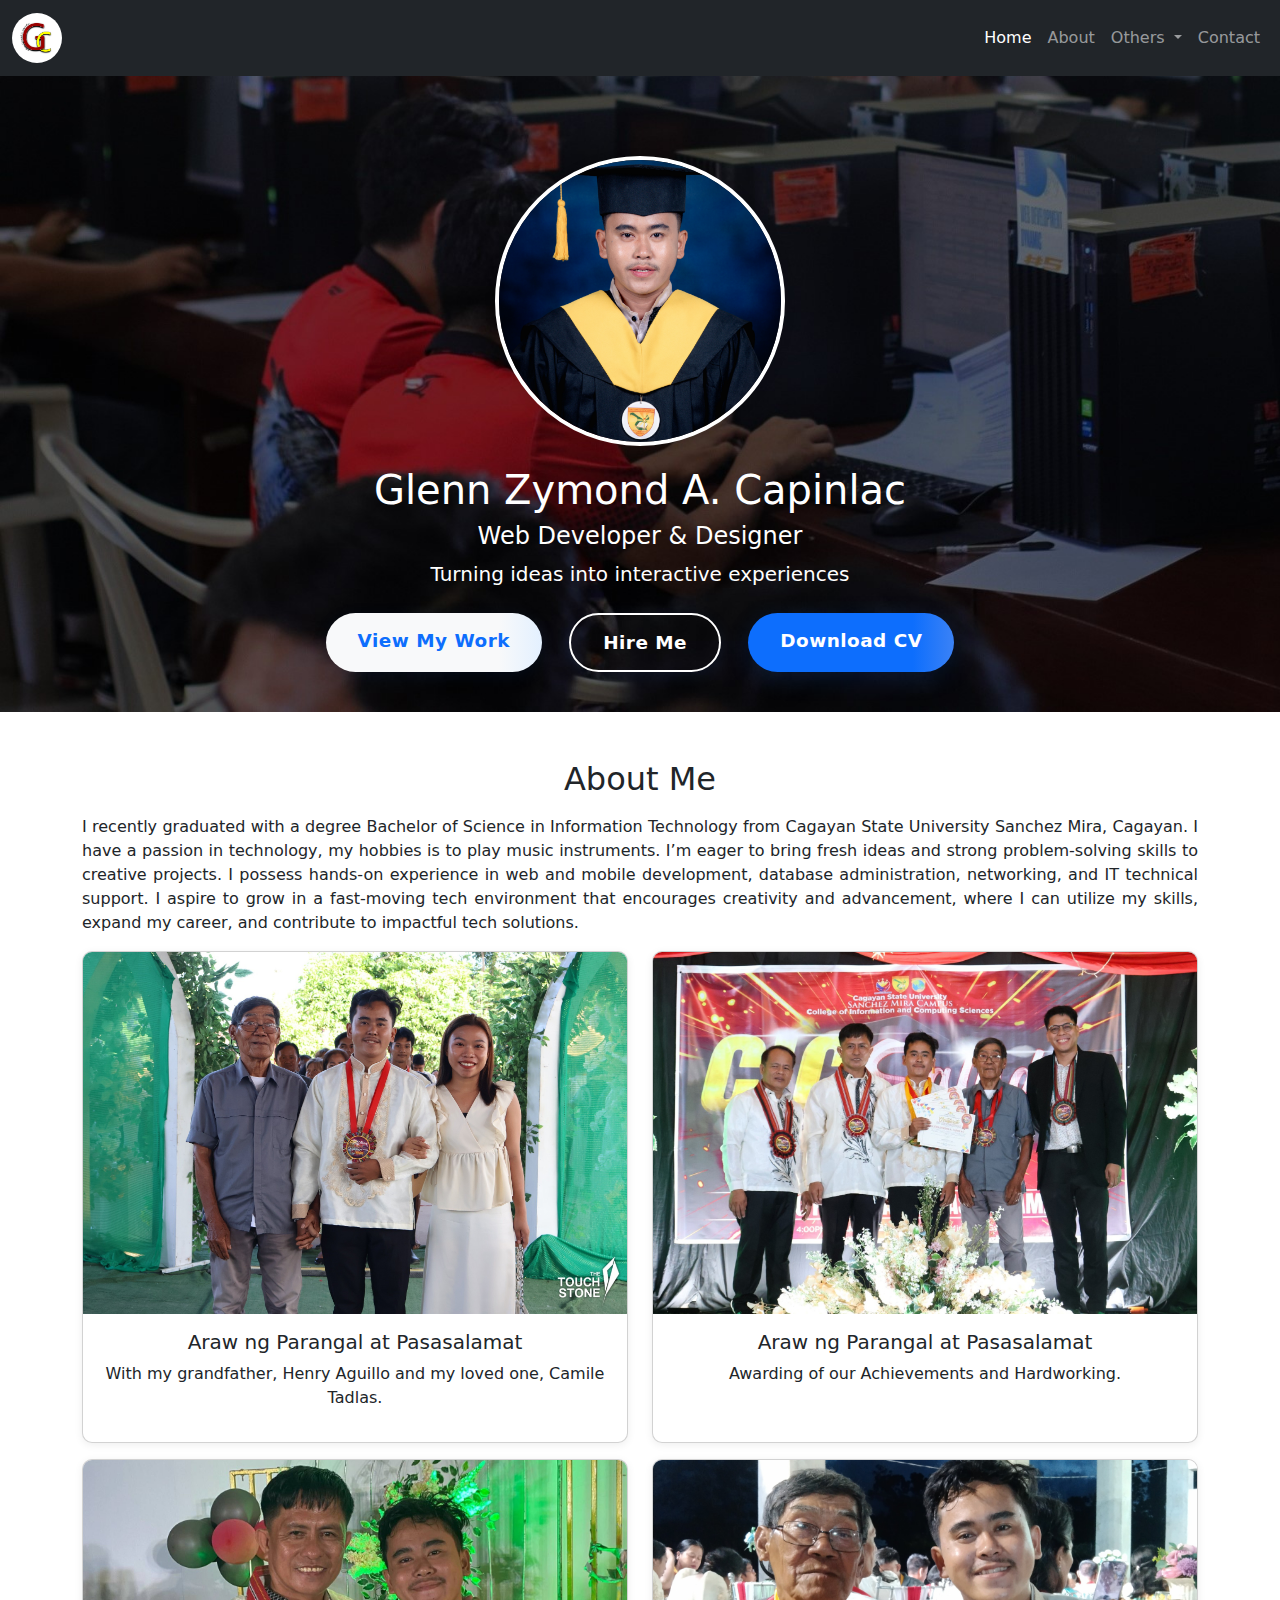
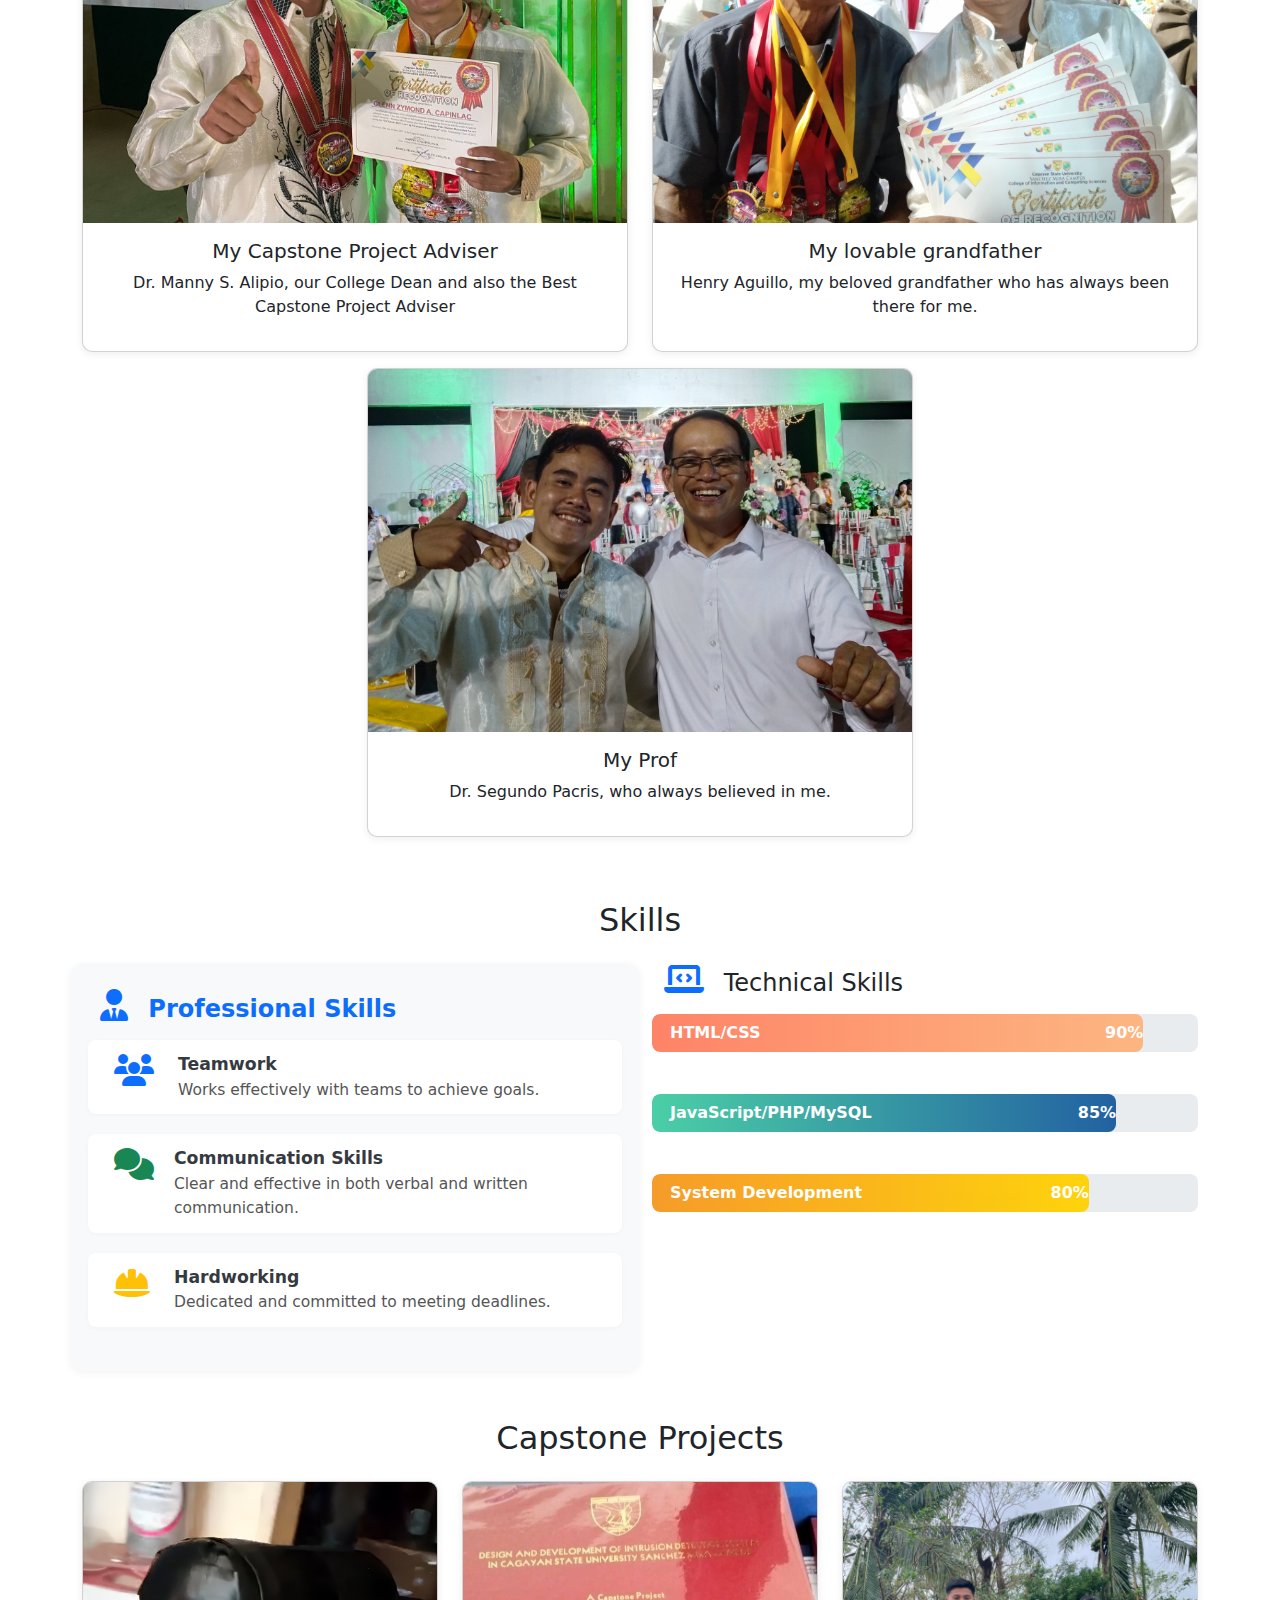
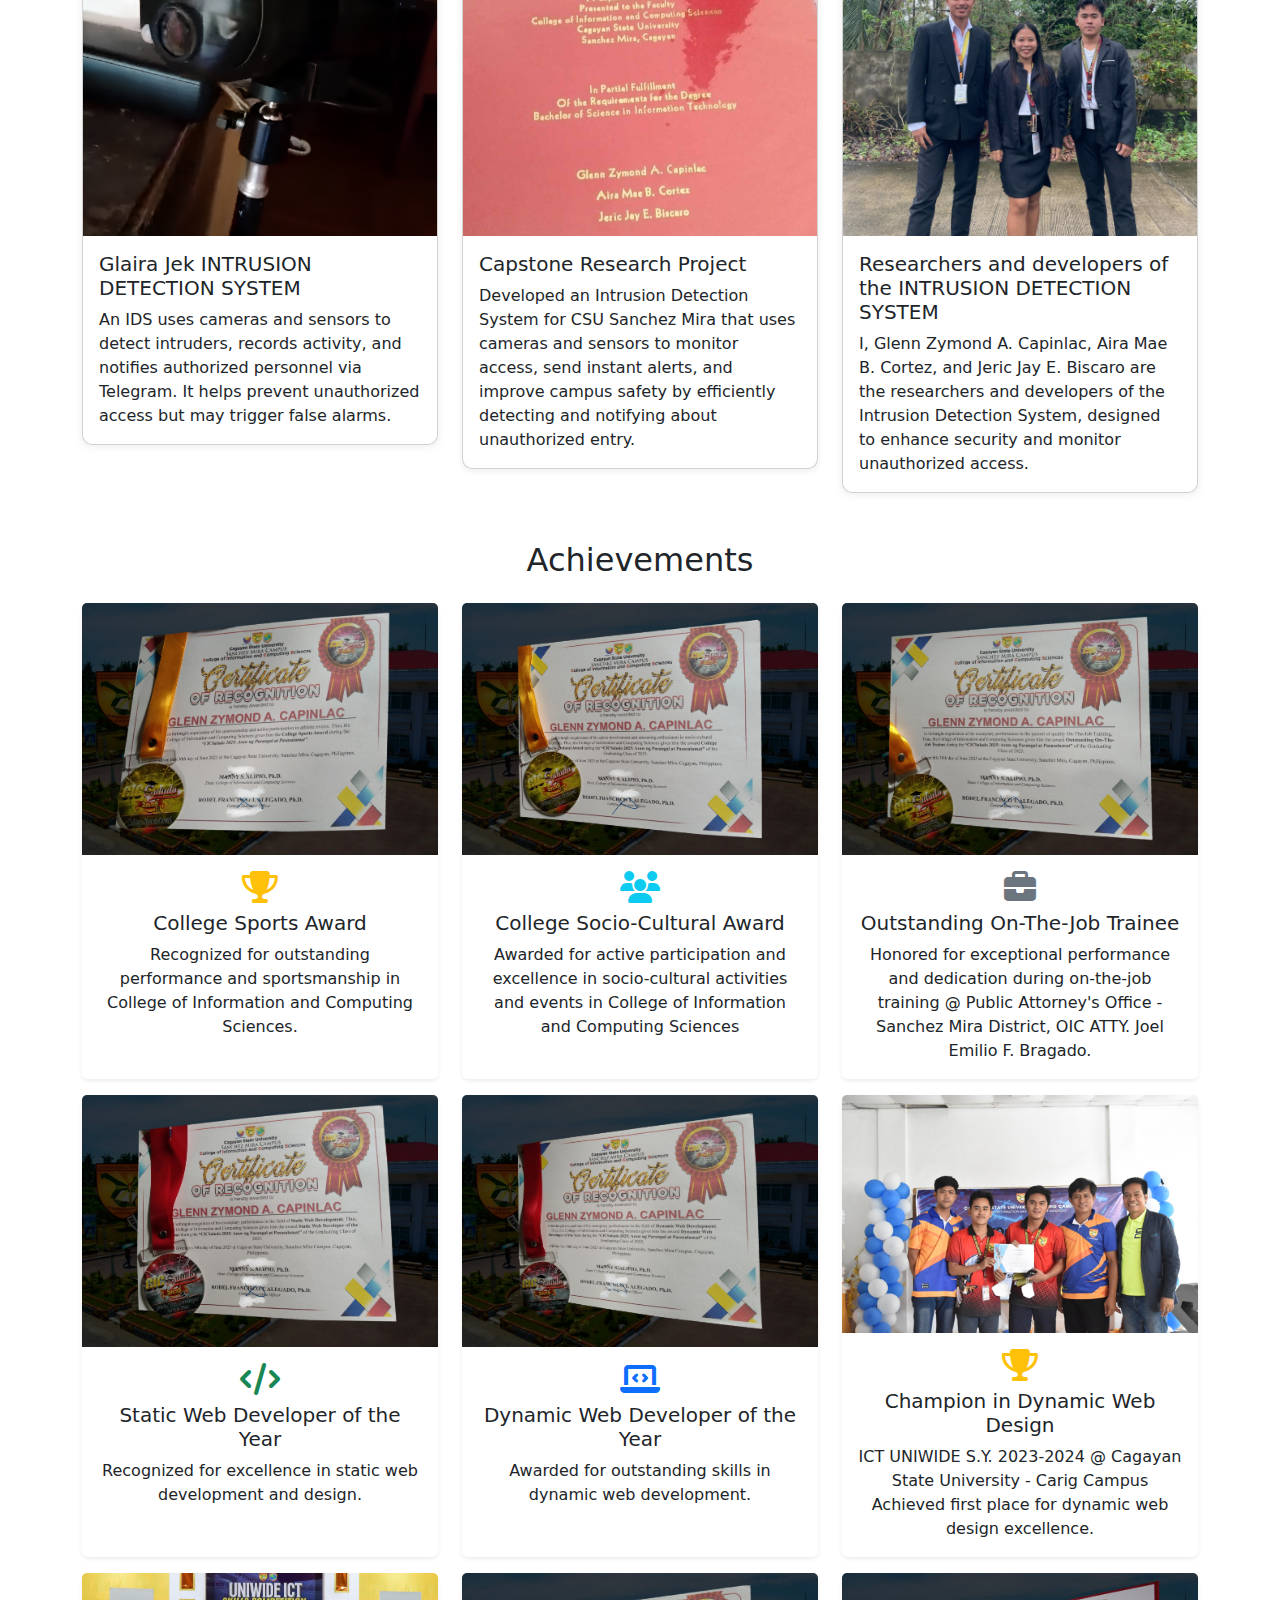
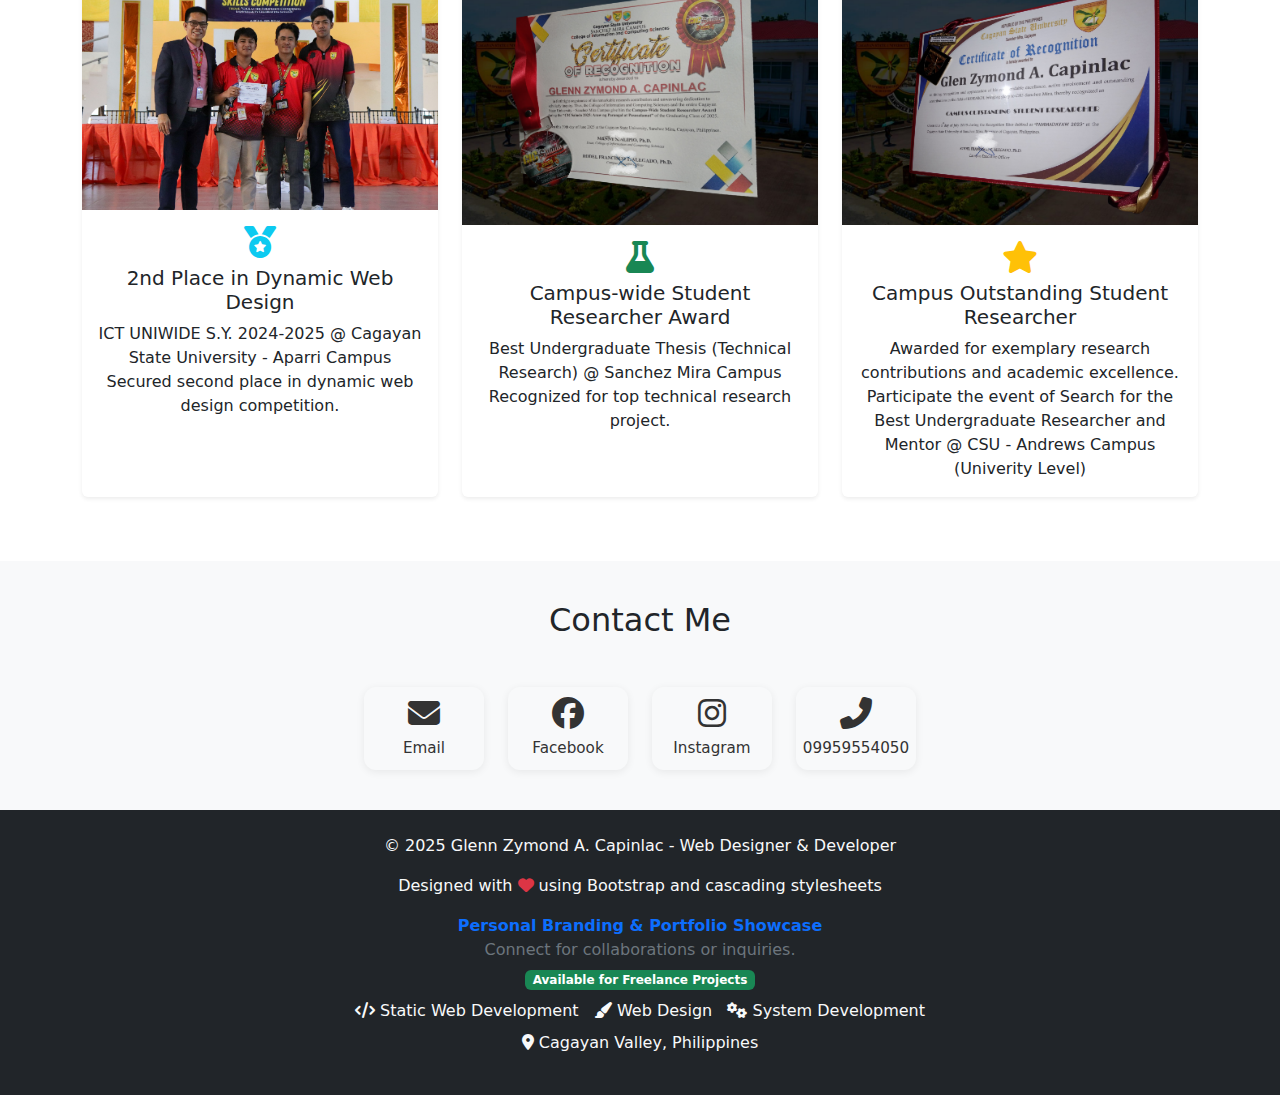
<file: index.html>
<!DOCTYPE html>
<html lang="en">
<head>
    <meta charset="UTF-8">
    <meta name="viewport" content="width=device-width, initial-scale=1.0">
    <meta name="description" content="Glenn Zymond Capinlac's Portfolio - Web Development, Programming, IT Support.">
    <meta name="keywords" content="Glenn Zymond, portfolio, web developer, IT, Cagayan, programmer">

    <title>Glenn Zymond portfolio</title>
    <!-- Bootstrap CSS CDN -->
    <link href="bootstrap-5.3.7-dist/css/bootstrap.min.css" rel="stylesheet">
    <link rel="stylesheet" href="https://cdnjs.cloudflare.com/ajax/libs/font-awesome/6.4.2/css/all.min.css">
    <link href="css/home.css" rel="stylesheet">
</head>
<body>
    <nav class="navbar navbar-expand-lg navbar-dark bg-dark">
        <div class="container-fluid">
            <a class="navbar-brand" href="#">
                <img src="assets/logo.png" alt="" class="logo">
            </a>
            <button class="navbar-toggler" type="button" data-bs-toggle="collapse" data-bs-target="#navbarNav"
                aria-controls="navbarNav" aria-expanded="false" aria-label="Toggle navigation">
                <span class="navbar-toggler-icon"></span>
            </button>
            <div class="collapse navbar-collapse" id="navbarNav">
                <ul class="navbar-nav ms-auto">
                    <li class="nav-item">
                        <a class="nav-link active" aria-current="page" href="#">Home</a>
                    </li>
                    <li class="nav-item">
                        <a class="nav-link" href="#about">About</a>
                    </li>
                    <li class="nav-item dropdown">
                        <a class="nav-link dropdown-toggle" href="#" id="projectsDropdown" role="button" data-bs-toggle="dropdown" aria-expanded="false">
                            Others
                        </a>
                        <ul class="dropdown-menu dropdown-menu-dark" aria-labelledby="projectsDropdown">
                            <li><a class="dropdown-item" href="#skill">Skills</a></li>
                            <li><a class="dropdown-item" href="#projects">Capstone Projects</a></li>
                            <li><a class="dropdown-item" href="#testimonials">Achievements</a></li>
                        </ul>
                    </li>
                    <li class="nav-item">
                        <a class="nav-link" href="#contact">Contact</a>
                    </li>
                </ul>
            </div>
        </div>
    </nav>
    <!-- Bootstrap JS Bundle CDN -->
    <script src="bootstrap-5.3.7-dist/js/bootstrap.bundle.min.js"></script>
    <script src="js/home.js"></script>

    <section class="hero full-vh">
        <img src="assets/profile.jpg" alt="Glenn Dela Cruz" class="hero-img">
        <h1>Glenn Zymond A. Capinlac</h1>
        <h4>Web Developer & Designer</h4>
        <p class="lead">Turning ideas into interactive experiences</p>
        <div class="mt-4">
            <a href="#projects" class="btn btn-light btn-lg me-2">View My Work</a>
            <a href="#contact" class="btn btn-outline-light btn-lg me-2">Hire Me</a>
            <a href="assets/Resume - Glenn Zymond Capinlac.pdf" class="btn btn-primary btn-lg" download>Download CV</a>
        </div>
    </section>

    <!-- About Me Snapshot -->
    <section class="container text-center my-5 full-vh" id="about">
        <h2>About Me</h2>
        <p class="mt-3" style="text-align: justify;">
             I recently graduated with a degree
                Bachelor of Science in
                Information Technology from
                Cagayan State University 
                Sanchez Mira, Cagayan. 
                I have a passion in technology,
                my hobbies is to play music instruments.
                I’m eager to bring fresh ideas and strong problem-solving skills to creative projects.
                I possess hands-on experience
                in web and mobile
                development, database
                administration, networking, and
                IT technical support.
                I aspire to grow
                in a fast-moving tech
                environment that encourages
                creativity and advancement,
                where I can utilize my skills,
                expand my career, and
                contribute to impactful tech
                solutions.
        </p>

        <div class="row justify-content-center">
            <div class="col-md-6 mb-3 d-flex">
                <div class="card project-card flex-fill">
                    <img src="assets/grad4.jpg" class="card-img-top" alt="Parent's Night Image">
                    <div class="card-body  d-flex flex-column">
                        <h5 class="card-title">Araw ng Parangal at Pasasalamat</h5>
                        <p class="card-text">With my grandfather, Henry Aguillo and my loved one, Camile Tadlas.</p>
                        <div class="mt-auto"></div>
                    </div>
                </div>
            </div>
            <div class="col-md-6 mb-3 d-flex">
                <div class="card project-card flex-fill">
                    <img src="assets/grad5.jpg" class="card-img-top" alt="Parent's Night Image">
                    <div class="card-body  d-flex flex-column">
                        <h5 class="card-title">Araw ng Parangal at Pasasalamat</h5>
                        <p class="card-text">Awarding of our Achievements and Hardworking.</p>
                        <div class="mt-auto"></div>
                    </div>
                </div>
            </div>
            <div class="col-md-6 mb-3 d-flex">
                <div class="card project-card flex-fill">
                    <img src="assets/grad3.jpg" class="card-img-top" alt="Parent's Night Image">
                    <div class="card-body  d-flex flex-column">
                        <h5 class="card-title">My Capstone Project Adviser</h5>
                        <p class="card-text">Dr. Manny S. Alipio, our College Dean and also the Best Capstone Project Adviser</p>
                        <div class="mt-auto"></div>
                    </div>
                </div>
            </div>
            <div class="col-md-6 mb-3 d-flex">
                <div class="card project-card flex-fill">
                    <img src="assets/grad1.jpg" class="card-img-top" alt="Parent's Night Image">
                    <div class="card-body  d-flex flex-column">
                        <h5 class="card-title">My lovable grandfather</h5>
                        <p class="card-text">Henry Aguillo, my beloved grandfather who has always been there for me.</p>
                        <div class="mt-auto"></div>
                    </div>
                </div>
            </div>
            <div class="col-md-6 mb-3 d-flex">
                <div class="card project-card flex-fill">
                    <img src="assets/grad2.jpg" class="card-img-top" alt="Parent's Night Image">
                    <div class="card-body  d-flex flex-column">
                        <h5 class="card-title">My Prof</h5>
                        <p class="card-text">Dr. Segundo Pacris, who always believed in me.</p>
                        <div class="mt-auto"></div>
                    </div>
                </div>
            </div>
        </div>

    </section>

    <!-- Skills Highlights -->
    <section class="container text-center my-5 skills full-vh" id="skill">
        <h2>Skills</h2>
        <div class="row mt-4">
            <!-- Professional Skills -->
            <div class="col-md-6 mb-4 mb-md-0 text-start professional-skills">
                <h4 class="mb-3"><i class="fas fa-user-tie me-2"></i> Professional Skills</h4>
                <ul class="list-unstyled">
                    <li>
                        <i class="fas fa-users"></i>
                        <div>
                            <span class="fw-bold">Teamwork</span><br>
                            <span>Works effectively with teams to achieve goals.</span>
                        </div>
                    </li>
                    <li>
                        <i class="fas fa-comments"></i>
                        <div>
                            <span class="fw-bold">Communication Skills</span><br>
                            <span>Clear and effective in both verbal and written communication.</span>
                        </div>
                    </li>
                    <li>
                        <i class="fas fa-hard-hat"></i>
                        <div>
                            <span class="fw-bold">Hardworking</span><br>
                            <span>Dedicated and committed to meeting deadlines.</span>
                        </div>
                    </li>
                </ul>
            </div>
            <!-- Technical Skills -->
            <div class="col-md-6 text-start">
                <h4 class="mb-3"><i class="fas fa-laptop-code"></i> Technical Skills</h4>
                <div class="d-flex flex-wrap gap-4">
                    <div class="skill-bar">
                        <div class="skill-bar-fill skill-html" style="width:90%;">
                            HTML/CSS
                            <span class="float-end">90%</span>
                        </div>
                    </div>
                    <div class="skill-bar">
                        <div class="skill-bar-fill skill-js" style="width:85%;">
                            JavaScript/PHP/MySQL
                            <span class="float-end">85%</span>
                        </div>
                    </div>
                    <div class="skill-bar">
                        <div class="skill-bar-fill skill-system" style="width:80%;">
                            System Development
                            <span class="float-end">80%</span>
                        </div>
                    </div>
                </div>
            </div>
        </div>
    </section>

    <!-- Featured Projects -->
    <section class="container my-5 full-vh" id="projects">
        <h2 class="text-center mb-4">Capstone Projects</h2>
        <div class="row g-4 justify-content-center">
            <div class="col-md-6 col-lg-4">
                <div class="card project-card">
                    <img src="assets/ids.png" class="card-img-top" alt="Project 1">
                    <div class="card-body">
                        <h5 class="card-title">Glaira Jek INTRUSION DETECTION SYSTEM</h5>
                        <p class="card-text">An IDS uses cameras and sensors to detect intruders, records activity, and notifies authorized personnel via Telegram. It helps prevent unauthorized access but may trigger false alarms.</p>
                    </div>
                </div>
            </div>
            <div class="col-md-6 col-lg-4">
                <div class="card project-card">
                    <img src="assets/research.jpg" class="card-img-top" alt="Project 2">
                    <div class="card-body">
                        <h5 class="card-title">Capstone Research Project</h5>
                        <p class="card-text">Developed an Intrusion Detection System for CSU Sanchez Mira that uses cameras and sensors to monitor access, send instant alerts, and improve campus safety by efficiently detecting and notifying about unauthorized entry.</p>
                    </div>
                </div>
            </div>
            <div class="col-md-6 col-lg-4">
                <div class="card project-card">
                    <img src="assets/ids_team.jpg" class="card-img-top" alt="Project 3">
                    <div class="card-body">
                        <h5 class="card-title">Researchers and developers of the INTRUSION DETECTION SYSTEM</h5>
                        <p class="card-text">I, Glenn Zymond A. Capinlac, Aira Mae B. Cortez, and Jeric Jay E. Biscaro are the researchers and developers of the Intrusion Detection System, designed to enhance security and monitor unauthorized access.</p>
                    </div>
                </div>
            </div>
        </div>
    </section>

    <!-- Testimonials / Achievements -->
    <section class="container my-5 full-vh" id="testimonials">
        <h2 class="text-center mb-4">Achievements</h2>
        <div class="row justify-content-center">
            <!-- Achievements Section -->
            <div class="col-md-6 col-lg-4 mb-3">
                <div class="card h-100 shadow-sm border-0">
                    <a href="assets/award-sports.jpg" target="_blank">
                        <img src="assets/award-sports.jpg" class="card-img-top" alt="College Sports Award">
                    </a>
                    <div class="card-body text-center">
                        <i class="fas fa-trophy fa-2x text-warning mb-2"></i>
                        <h5 class="card-title">College Sports Award</h5>
                        <p class="card-text">Recognized for outstanding performance and sportsmanship in College of Information and Computing Sciences.</p>
                    </div>
                </div>
            </div>
            <div class="col-md-6 col-lg-4 mb-3">
                <div class="card h-100 shadow-sm border-0">
                    <a href="assets/award-socio.jpg" target="_blank">
                        <img src="assets/award-socio.jpg" class="card-img-top" alt="College Socio-Cultural Award">
                    </a>
                    <div class="card-body text-center">
                        <i class="fas fa-users fa-2x text-info mb-2"></i>
                        <h5 class="card-title">College Socio-Cultural Award</h5>
                        <p class="card-text">Awarded for active participation and excellence in socio-cultural activities and events in College of Information and Computing Sciences</p>
                    </div>
                </div>
            </div>
            <div class="col-md-6 col-lg-4 mb-3">
                <div class="card h-100 shadow-sm border-0">
                    <a href="assets/award-ojt.jpg" target="_blank">
                        <img src="assets/award-ojt.jpg" class="card-img-top" alt="Outstanding On-The-Job Trainee">
                    </a>
                    <div class="card-body text-center">
                        <i class="fas fa-briefcase fa-2x text-secondary mb-2"></i>
                        <h5 class="card-title">Outstanding On-The-Job Trainee</h5>
                        <p class="card-text">Honored for exceptional performance and dedication during on-the-job training @ Public Attorney's Office - Sanchez Mira District, OIC ATTY. Joel Emilio F. Bragado.
                        </p>
                    </div>
                </div>
            </div>
            <div class="col-md-6 col-lg-4 mb-3">
                <div class="card h-100 shadow-sm border-0">
                    <a href="assets/award-static.jpg" target="_blank">
                        <img src="assets/award-static.jpg" class="card-img-top" alt="Static Web Developer of the Year">
                    </a>
                    <div class="card-body text-center">
                        <i class="fas fa-code fa-2x text-success mb-2"></i>
                        <h5 class="card-title">Static Web Developer of the Year</h5>
                        <p class="card-text">Recognized for excellence in static web development and design.</p>
                    </div>
                </div>
            </div>
            <div class="col-md-6 col-lg-4 mb-3">
                <div class="card h-100 shadow-sm border-0">
                    <a href="assets/award-dynamic.jpg" target="_blank">
                        <img src="assets/award-dynamic.jpg" class="card-img-top" alt="Dynamic Web Developer of the Year">
                    </a>
                    <div class="card-body text-center">
                        <i class="fas fa-laptop-code fa-2x text-primary mb-2"></i>
                        <h5 class="card-title">Dynamic Web Developer of the Year</h5>
                        <p class="card-text">Awarded for outstanding skills in dynamic web development.</p>
                    </div>
                </div>
            </div>
            <div class="col-md-6 col-lg-4 mb-3">
                <div class="card h-100 shadow-sm border-0">
                    <a href="assets/award-champion.jpg" target="_blank">
                        <img src="assets/award-champion.jpg" class="card-img-top" alt="Champion in Dynamic Web Design">
                    </a>
                    <div class="card-body text-center">
                        <i class="fas fa-trophy fa-2x text-warning mb-2"></i>
                        <h5 class="card-title">Champion in Dynamic Web Design</h5>
                        <p class="card-text">ICT UNIWIDE S.Y. 2023-2024 @ Cagayan State University - Carig Campus<br>Achieved first place for dynamic web design excellence.</p>
                    </div>
                </div>
            </div>
            <div class="col-md-6 col-lg-4 mb-3">
                <div class="card h-100 shadow-sm border-0">
                    <a href="assets/award-2ndplace.jpg" target="_blank">
                        <img src="assets/award-2ndplace.jpg" class="card-img-top" alt="2nd Place in Dynamic Web Design">
                    </a>
                    <div class="card-body text-center">
                        <i class="fas fa-medal fa-2x text-info mb-2"></i>
                        <h5 class="card-title">2nd Place in Dynamic Web Design</h5>
                        <p class="card-text">ICT UNIWIDE S.Y. 2024-2025 @ Cagayan State University - Aparri Campus<br>Secured second place in dynamic web design competition.</p>
                    </div>
                </div>
            </div>
            <div class="col-md-6 col-lg-4 mb-3">
                <div class="card h-100 shadow-sm border-0">
                    <a href="assets/award-research.jpg" target="_blank">
                        <img src="assets/award-research.jpg" class="card-img-top" alt="Campus-wide Student Researcher Award">
                    </a>
                    <div class="card-body text-center">
                        <i class="fas fa-flask fa-2x text-success mb-2"></i>
                        <h5 class="card-title">Campus-wide Student Researcher Award</h5>
                        <p class="card-text">Best Undergraduate Thesis (Technical Research) @ Sanchez Mira Campus<br>Recognized for top technical research project.</p>
                    </div>
                </div>
            </div>
            <div class="col-md-6 col-lg-4 mb-3">
                <div class="card h-100 shadow-sm border-0">
                    <a href="assets/award-outstanding.jpg" target="_blank">
                        <img src="assets/award-outstanding.jpg" class="card-img-top" alt="Campus Outstanding Student Researcher">
                    </a>
                    <div class="card-body text-center">
                        <i class="fas fa-star fa-2x text-warning mb-2"></i>
                        <h5 class="card-title">Campus Outstanding Student Researcher</h5>
                        <p class="card-text">Awarded for exemplary research contributions and academic excellence. <br>Participate the event of Search for the Best Undergraduate Researcher and Mentor @ CSU - Andrews Campus (Univerity Level)</p>
                    </div>
                </div>
            </div>
        </div>
    </section>

    <!-- Contact Section -->
    <section class="contact-section full-vh" id="contact">
        <div class="container">
            <h2 class="text-center mb-4">Contact Me</h2>
            <div class="row justify-content-center">
                <div class="mt-4 text-center d-flex justify-content-center flex-wrap gap-4">
                    <a href="mailto:glenncapinlaczymond@gmail.com?subject=Inquiry%20from%20Portfolio&body=Hello%20Glenn," 
                        class="contact-icon" style="width: 120px;"
                        title="Send me an email to glenncapinlaczymond@gmail.com">
                        <i class="fas fa-envelope fa-2x"></i>
                        <span class="d-block mt-1">Email</span>
                    </a>
                    <a href="https://web.facebook.com/glenn.zymond.a.capinlac" class="contact-icon" style="width: 120px;" target="_blank" title="Facebook name: Glenn Zymond A. Capinlac">
                        <i class="fab fa-facebook fa-2x"></i>
                        <span class="d-block mt-1">Facebook</span>
                    </a>
                    <a href="https://www.instagram.com/zygln13/" class="contact-icon" style="width: 120px;" target="_blank" title="Instagram username: zygln13">
                        <i class="fab fa-instagram fa-2x"></i>
                        <span class="d-block mt-1">Instagram</span>
                    </a>
                    <a href="tel:09959554050" class="contact-icon" style="width: 120px;" title="Call 09959554050">
                        <i class="fas fa-phone-alt fa-2x"></i>
                        <span class="d-block mt-1">09959554050</span>
                    </a>
                </div>
            </div>
        </div>
    </section>
    <footer class="text-center py-4 bg-dark text-light">
        <p>&copy; 2025 Glenn Zymond A. Capinlac - Web Designer & Developer</p>
        <p>Designed with <i class="fas fa-heart text-danger"></i> using Bootstrap and cascading stylesheets</p>
        <p class="mt-3 mb-2">
            <span class="fw-bold text-primary">Personal Branding & Portfolio Showcase</span><br>
            <span class="text-secondary">Connect for collaborations or inquiries.</span><br>
            <span class="badge bg-success mt-2">Available for Freelance Projects</span><br>
            <span class="d-block mt-2">
            <i class="fas fa-code"></i> Static Web Development &nbsp; 
            <i class="fas fa-paint-brush"></i> Web Design &nbsp; 
            <i class="fas fa-cogs"></i> System Development
            </span>
        </p>
        <p>
            <span><i class="fas fa-map-marker-alt"></i> Cagayan Valley, Philippines</span>
        </p>
    </footer>








    <button id="backToTop" title="Go to top" style="
        position: fixed;
        bottom: 40px;
        right: 40px;
        display: none;
        z-index: 99;
        border: none;
        outline: none;
        background-color: #0d6efd;
        color: white;
        cursor: pointer;
        padding: 12px 16px;
        border-radius: 50%;
        width: 60px;
        font-size: 22px;
        box-shadow: 0 2px 6px rgba(0,0,0,0.2);
    " href="#">
        &#8679;
    </button>

    <script>
        // Show button when scrolling down
        const backToTop = document.getElementById("backToTop");
        window.onscroll = function() {
            if (document.body.scrollTop > 200 || document.documentElement.scrollTop > 200) {
                backToTop.style.display = "block";
            } else {
                backToTop.style.display = "none";
            }
        };
        // Scroll to top when clicked
        backToTop.onclick = function() {
            window.scrollTo({ top: 0, behavior: 'smooth' });
        };
    </script>
</body>
</file>
<file: css/home.css>
.logo{
    width: 50px;
    height: 50px;
    border-radius: 50%;
    margin-right: 10px;
}

/* hero settings */
.hero {
    padding: 80px 0 40px 0;
    text-align: center;
    background-image: url(/assets/app2.jpg);
    background-size: cover;
    background-repeat: no-repeat;
    /* background: linear-gradient(135deg, #0d6efd 60%, #fff 100%); */
    color: #fff;
}
.hero-img {
    width: 290px;
    height: 290px;
    object-fit: cover;
    border-radius: 50%;
    border: 4px solid #fff;
    box-shadow: 0 2px 12px rgba(0,0,0,0.1);
    margin-bottom: 20px;
}
.skills i {
    font-size: 2rem;
    margin: 0 12px;
    color: #0d6efd;
}
.project-card {
    box-shadow: 0 2px 8px rgba(0,0,0,0.07);
    border-radius: 10px;
    overflow: hidden;
}
.testimonial {
    font-style: italic;
    color: #555;
}
.contact-section {
    background: #f8f9fa;
    padding: 40px 0;
}
.social-links a {
    font-size: 1.5rem;
    margin: 0 10px;
    color: #0d6efd;
}

/* --- Hero Button Group --- */
.hero .mt-4 {
    display: flex;
    justify-content: center;
    gap: 1.2rem;
    margin-top: 2.2rem;
    flex-wrap: wrap;
}

.hero .mt-4 a.btn {
    font-size: 1.15rem;
    font-weight: 600;
    border-radius: 32px;
    padding: 14px 32px;
    box-shadow: 0 4px 18px rgba(13,110,253,0.08);
    transition: transform 0.18s, box-shadow 0.18s, background 0.18s, color 0.18s;
    letter-spacing: 0.5px;
    border: none;
}

.hero .mt-4 a.btn-light {
    background: linear-gradient(90deg, #f8f9fa 80%, #e3f0ff 100%);
    color: #0d6efd;
}

.hero .mt-4 a.btn-outline-light {
    background: transparent;
    color: #fff;
    border: 2px solid #fff;
}

.hero .mt-4 a.btn-primary {
    background: linear-gradient(90deg, #0d6efd 80%, #3b82f6 100%);
    color: #fff;
    box-shadow: 0 6px 24px rgba(13,110,253,0.15);
}

.hero .mt-4 a.btn:hover, 
.hero .mt-4 a.btn:focus {
    transform: translateY(-3px) scale(1.04);
    box-shadow: 0 8px 32px rgba(13,110,253,0.18);
    background: linear-gradient(90deg, #e3f0ff 0%, #f8f9fa 100%);
    color: #0d6efd;
}

.hero .mt-4 a.btn-primary:hover, 
.hero .mt-4 a.btn-primary:focus {
    background: linear-gradient(90deg, #2563eb 80%, #0d6efd 100%);
    color: #fff;
}

.hero .mt-4 a.btn-outline-light:hover, 
.hero .mt-4 a.btn-outline-light:focus {
    background: #fff;
    color: #0d6efd;
    border-color: #0d6efd;
}
/* --- End Hero Button Group --- */

/* goto top settings */
#backtotop{
    position: fixed;
        bottom: 40px;
        right: 40px;
        display: none;
        z-index: 99;
        border: none;
        outline: none;
        background-color: #0d6efd;
        color: white;
        cursor: pointer;
        padding: 12px 16px;
        border-radius: 50%;
        width: 60px;
        font-size: 22px;
        box-shadow: 0 2px 6px rgba(0,0,0,0.2);
}

/* skill settings */
/* --- Professional Skills Section --- */
.skills .professional-skills {
    background: #f8f9fa;
    border-radius: 14px;
    padding: 24px 18px;
    box-shadow: 0 2px 8px rgba(0,0,0,0.05);
}

.skills .professional-skills h4 {
    font-weight: 600;
    color: #0d6efd;
    margin-bottom: 18px;
}

.skills .professional-skills ul {
    padding-left: 0;
    margin-bottom: 0;
}

.skills .professional-skills li {
    display: flex;
    align-items: flex-start;
    gap: 12px;
    margin-bottom: 20px;
    background: #fff;
    border-radius: 8px;
    padding: 12px 14px;
    box-shadow: 0 1px 4px rgba(0,0,0,0.03);
}

.skills .professional-skills i {
    font-size: 2.0rem;
    min-width: 32px;
    color: #0d6efd;
    margin-top: 2px;
}

.skills .professional-skills .fa-comments {
    color: #198754;
}

.skills .professional-skills .fa-hard-hat {
    color: #ffc107;
}

.skills .professional-skills .fw-bold {
    font-size: 1.08rem;
    color: #343a40;
}

.skills .professional-skills span {
    font-size: 0.97rem;
    color: #555;
}
/* --- End Professional Skills Section --- */
.skill-bar {
    width: 100%;
    background: #e9ecef;
    border-radius: 8px;
    margin-bottom: 18px;
    overflow: hidden;
    height: 38px;
    position: relative;
}

/* Skill Bar Fill (Animated) */
.skill-bar-fill {
    height: 100%;
    color: #fff;
    font-weight: 600;
    font-size: 1rem;
    line-height: 38px;
    padding-left: 18px;
    position: relative;
    border-radius: 8px;
    transition: width 1.5s cubic-bezier(.4,0,.2,1);
    opacity: 0.95;
    display: flex;
    justify-content: space-between;
    align-items: center;
}

/* Individual Skill Colors */
.skill-html {
    background: linear-gradient(90deg, #ff7e5f 0%, #feb47b 100%);
}
.skill-js {
    background: linear-gradient(90deg, #43cea2 0%, #185a9d 100%);
}
.skill-system {
    background: linear-gradient(90deg, #f7971e 0%, #ffd200 100%);
}

/* Animate skill bars on load */
.skill-bar-fill {
    width: 0;
}

/* contact settings */
.contact-icon {
    display: flex;
    flex-direction: column;
    align-items: center;
    text-decoration: none;
    color: #333;
    transition: color 0.2s;
    padding: 10px 18px;
    border-radius: 12px;
    background: #f8f9fa;
    box-shadow: 0 2px 8px rgba(0,0,0,0.07);
}
.contact-icon:hover {
    color: #0d6efd;
    background: #e3f0ff;
    box-shadow: 0 4px 16px rgba(13,110,253,0.12);
}
.contact-icon i {
    margin-bottom: 4px;
}
.contact-icon span {
    font-size: 0.95rem;
    font-weight: 500;
}
</file>
